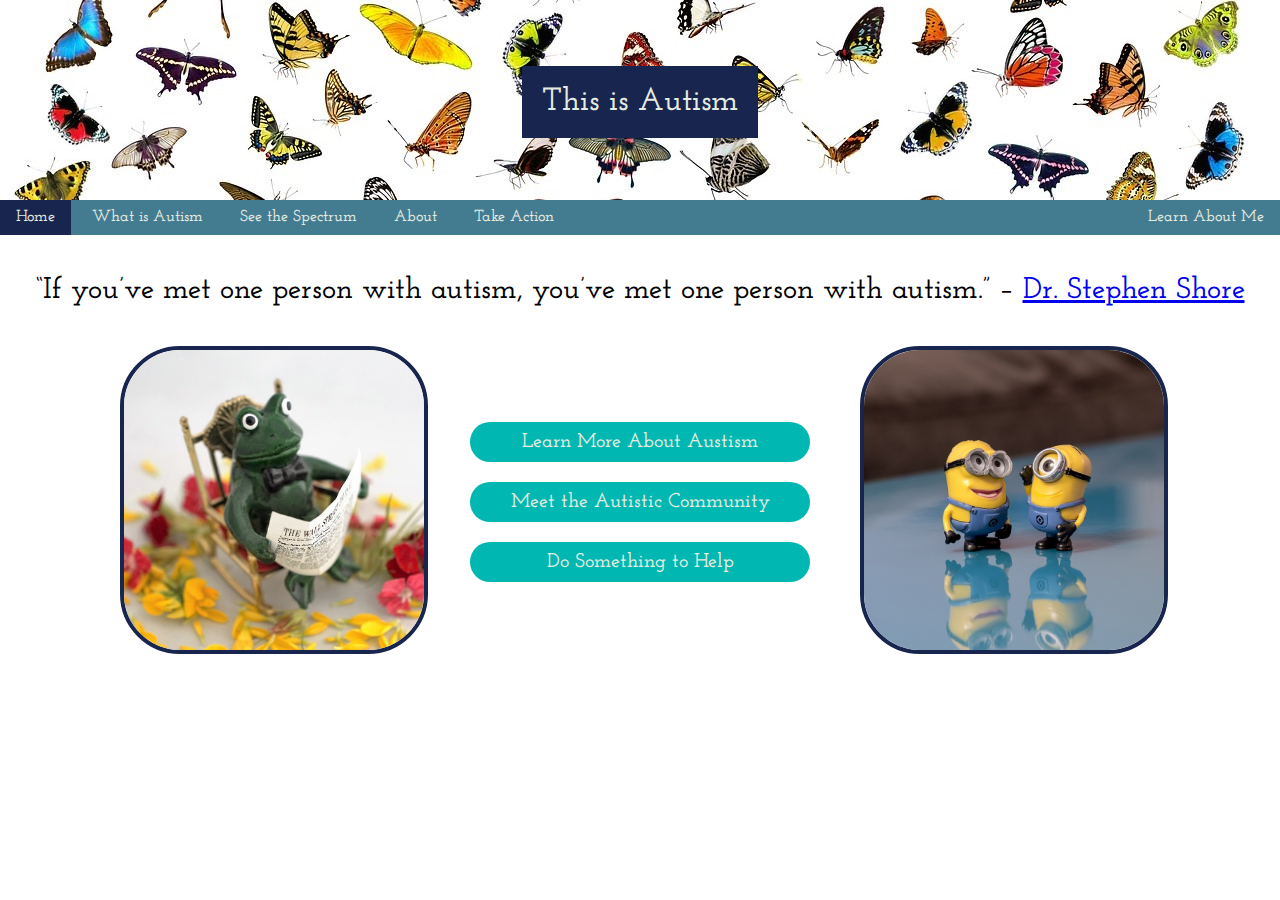
<file: index.html>
<!DOCTYPE html>
<html>
  <head>
    <meta charset="utf-8">
    <meta name="viewport" content="width=device-width">
    <title>This is Autism</title>
    <link href="index.css" rel="stylesheet" type="text/css" />
    <link href="style.css" rel="stylesheet" type="text/css" />
    <script src="script.js"></script>
    <!--adding fonts-->
    <link rel="preconnect" href="https://fonts.googleapis.com">
    <link rel="preconnect" href="https://fonts.gstatic.com" crossorigin>
    <link href="https://fonts.googleapis.com/css2?family=Josefin+Slab&display=swap" rel="stylesheet">
  </head>
  <body>
    <header>
      <div>
        <div class="container">
          <div>
            <img class="header-img" src="assets/butterfly2.jpg" alt="this a image of many diffrent types of multi-colored butterflies on a white background. On top of the image the words 'this is autism' are printed">
          </div>
          <h1 class="centered header-text">This is Autism</h1>
        </div>
        <div class="nav">
          <ul>
            <li><a class="active" href="index.html">Home</a></li>
            <li><a href="what.html">What is Autism</a></li>
            <li><a href="spectrum.html">See the Spectrum</a></li>
            <li><a href="about.html">About</a></li>
            <li><a href="takeAction.html">Take Action</a></li>
            <li><a class="blogbtn" href="blog.html">Learn About Me</a></li>
          </ul>
        </div>
      </div>
      </header>
      <main>
        <div class="flex-box-home">
          <div>
            <p id="home-text">“If you’ve met one person with autism, you’ve met one person with autism.” – <a href="https://drstephenshore.com/about-stephen">Dr. Stephen Shore</a></p>
          </div>
          <div class="flex-home-row">
            <div class="overlay-container-three">
              <!-- Image by photosforyou from Pixabay  -->
              <img class="img-size-home" src="assets/rockingchair2.jpg" alt="This is an image of a dark-green frog figurine sitting in an ornate golden rocking-chair. He is wearing a black bow-tie and holding a miniature copy of the wall street journal. There are red and yellow flowers scattered around his feet and he is staring off to the right side.">
              <div class="overlay-three">Why do autistic people sometimes rock back and forth? This falls under the category of stimming, which is repetative self-stimulating behavior. Everyone does this a little bit, but members of the autistic community may do it more often and have a harder time stopping. It can help them focus or stay calm in a stressful situation.</div>
            </div>
            <div class="flex-box-home">
              <div>
                <a class="button-home" href="what.html">Learn More About Austism</a>
              </div>
              <div>
                <a class="button-home" href="spectrum.html">Meet the Autistic Community</a>
              </div>
              <div>
                <a class="button-home" href="takeAction.html">Do Something to Help</a>
              </div>
            </div>
            <div class="overlay-container-four">
              <!-- Image by Leonardo Valente from Pixabay -->
              <img class="img-size-home" src="assets/minions2.jpg" alt="This is an image of two yellow minion figurines standing on a reflective blue coffee table. They are each wearing blue overalls, black boots, black gloves, and silver googles. They are facing one another. The minion on the left has two eyes and has his mouth slightly open. The minion on the right has one eye and has one arm raised in salute.">
              <div class="overlay-four">Those with autism sometimes struggle to engage in social interactions. This isn't because they don't want to talk to you. Rather, this is due to communication difficulties. Many autistic people take things very literally and might not understand you if you are being ambiguous, making an analogy, or using sarcasm. They may also have trouble successfully communicating what they are trying to say.</div>
            </div>
          </div>
        </div>
      </div>
    </main>
  </body>
</html>
</file>
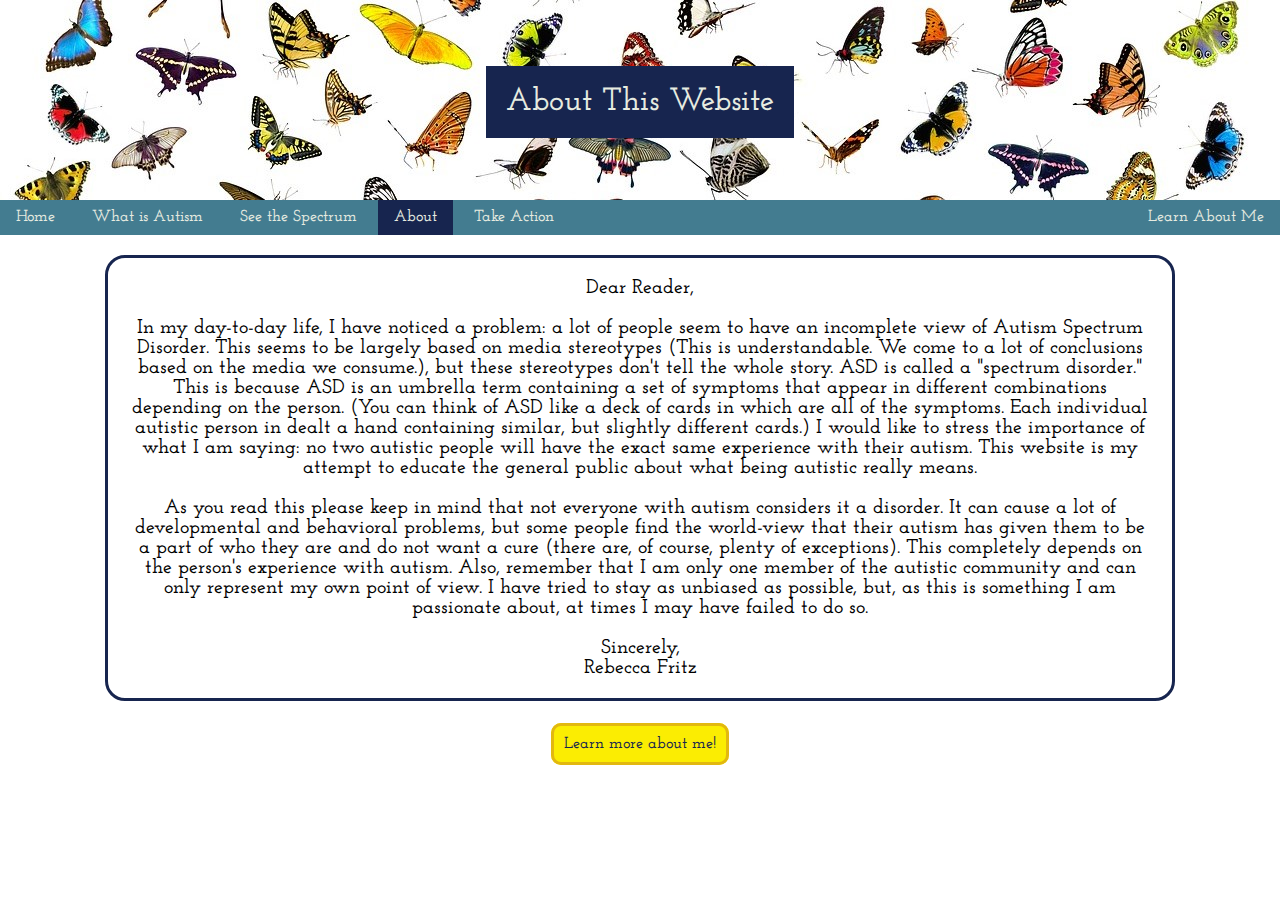
<file: about.html>
<!DOCTYPE html>
<html>
  <head>
    <meta charset="utf-8">
    <meta name="viewport" content="width=device-width">
    <title>About this Website</title>
    <link href="about.css" rel="stylesheet" type="text/css" />
    <link href="style.css" rel="stylesheet" type="text/css" />
    <script src="script.js"></script>
    <!--adding fonts-->
    <link rel="preconnect" href="https://fonts.googleapis.com">
    <link rel="preconnect" href="https://fonts.gstatic.com" crossorigin>
    <link href="https://fonts.googleapis.com/css2?family=Josefin+Slab&display=swap" rel="stylesheet">
  </head>
  <body>
    <header>
      <div>
        <div class="container">
          <div>
            <img class="header-img" src="assets/butterfly2.jpg" alt="this a image of many diffrent types of multi-colored butterflies on a white background. On top of the image the words 'this is autism' are printed">
          </div>
          <h1 class="centered header-text">About This Website</h1>
        </div>
        <div class="nav">
          <ul>
            <li><a href="index.html">Home</a></li>
            <li><a href="what.html">What is Autism</a></li>
            <li><a href="spectrum.html">See the Spectrum</a></li>
            <li><a class="active" href="about.html">About</a></li>
            <li><a href="takeAction.html">Take Action</a></li>
            <li><a class="blogbtn" href="blog.html">Learn About Me</a></li>
          </ul>
        </div>
      </div>
    </header>
    <main>
      <div class="flex-box-about">
        <p class="text-about-one">Dear Reader,<br><br>In my day-to-day life, I have noticed a problem: a lot of people seem to have an incomplete view of Autism Spectrum Disorder. This seems to be largely based on media stereotypes (This is understandable. We come to a lot of conclusions based on the media we consume.), but these stereotypes don't tell the whole story. ASD is called a "spectrum disorder." This is because ASD is an umbrella term containing a set of symptoms that appear in different combinations depending on the person. (You can think of ASD like a deck of cards in which are all of the symptoms. Each individual autistic person in dealt a hand containing similar, but slightly different cards.) I would like to stress the importance of what I am saying: no two autistic people will have the exact same experience with their autism. This website is my attempt to educate the general public about what being autistic really means.<br><br>As you read this please keep in mind that not everyone with autism considers it a disorder. It can cause a lot of developmental and behavioral problems, but some people find the world-view that their autism has given them to be a part of who they are and do not want a cure (there are, of course, plenty of exceptions). This completely depends on the person's experience with autism. Also, remember that I am only one member of the autistic community and can only represent my own point of view. I have tried to stay as unbiased as possible, but, as this is something I am passionate about, at times I may have failed to do so.<br><br>Sincerely,<br>Rebecca Fritz</p>

        <div>
          <a id="buttonabout" href="blog.html">Learn more about me!</a>
        </div>
        <br><br>
      </div>
    </main>
  </body>
</html>
</file>
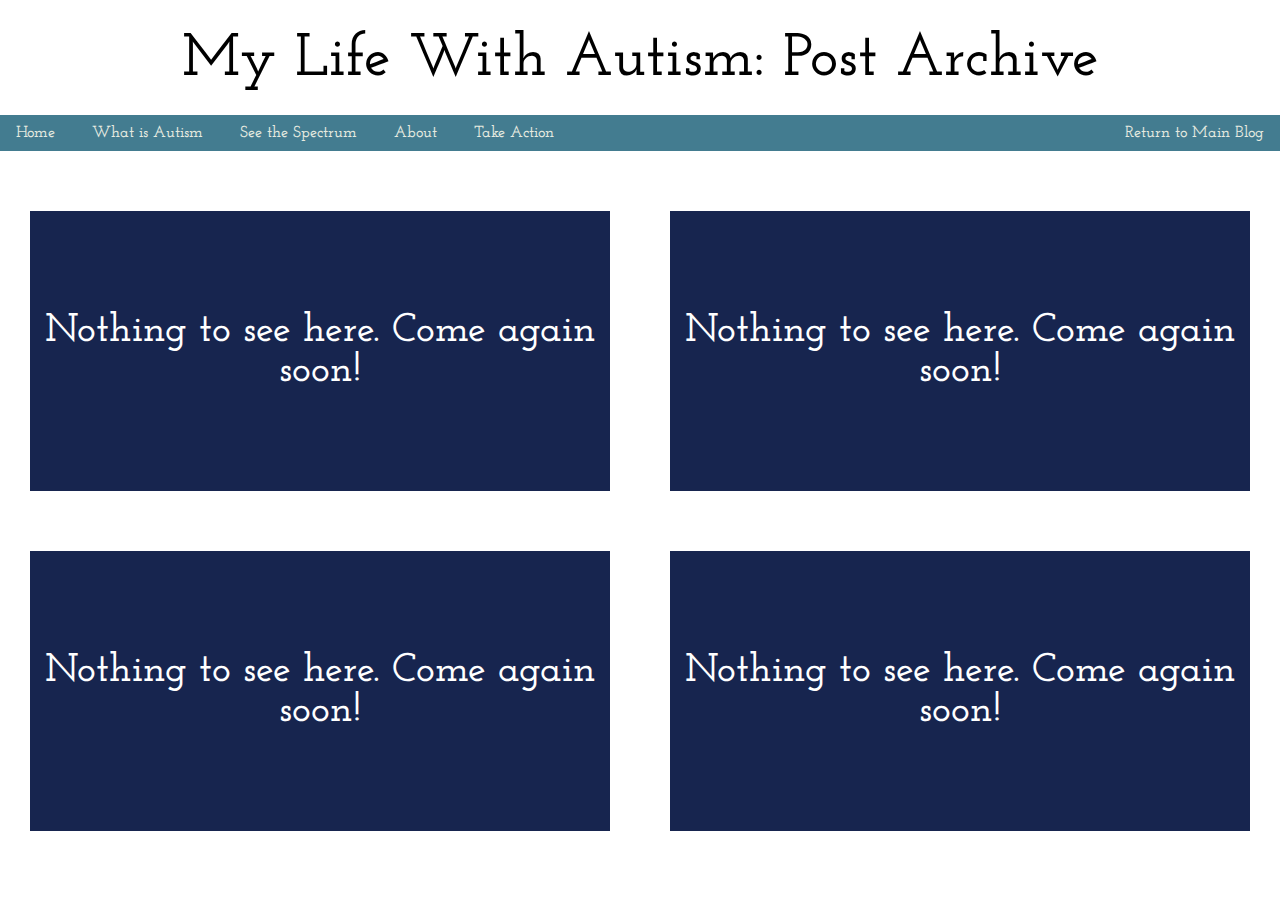
<file: archive.html>
<!DOCTYPE html>
<html>
  <head>
    <meta charset="utf-8">
    <meta name="viewport" content="width=device-width">
    <title>My Life With Autism</title>
    <link href="archive.css" rel="stylesheet" type="text/css" />
    <link href="style.css" rel="stylesheet" type="text/css" />
    <script src="script.js"></script>
    <!--adding fonts-->
    <link rel="preconnect" href="https://fonts.googleapis.com">
    <link rel="preconnect" href="https://fonts.gstatic.com" crossorigin>
    <link href="https://fonts.googleapis.com/css2?family=Josefin+Slab&display=swap" rel="stylesheet">
  </head>
  <body>
    <header>
      <h2>My Life With Autism: Post Archive</h2>
    </header>
    <div class="nav">
      <ul>
        <li><a href="index.html">Home</a></li>
        <li><a href="what.html">What is Autism</a></li>
        <li><a href="spectrum.html">See the Spectrum</a></li>
        <li><a href="about.html">About</a></li>
        <li><a href="takeAction.html">Take Action</a></li>
        <li><a class="blogbtn" href="blog.html">Return to Main Blog</a></li>
      </ul>
    </div>
    <main>
      <div class="row1">
        <div class="box1">Nothing to see here. Come again soon!</div>
        <div class="box1">Nothing to see here. Come again soon!</div>
      </div>
      <div class="row2">
        <div class="box1">Nothing to see here. Come again soon!</div>
        <div class="box1">Nothing to see here. Come again soon!</div>
      </div>
    </main>
  </body>
</html>
</file>
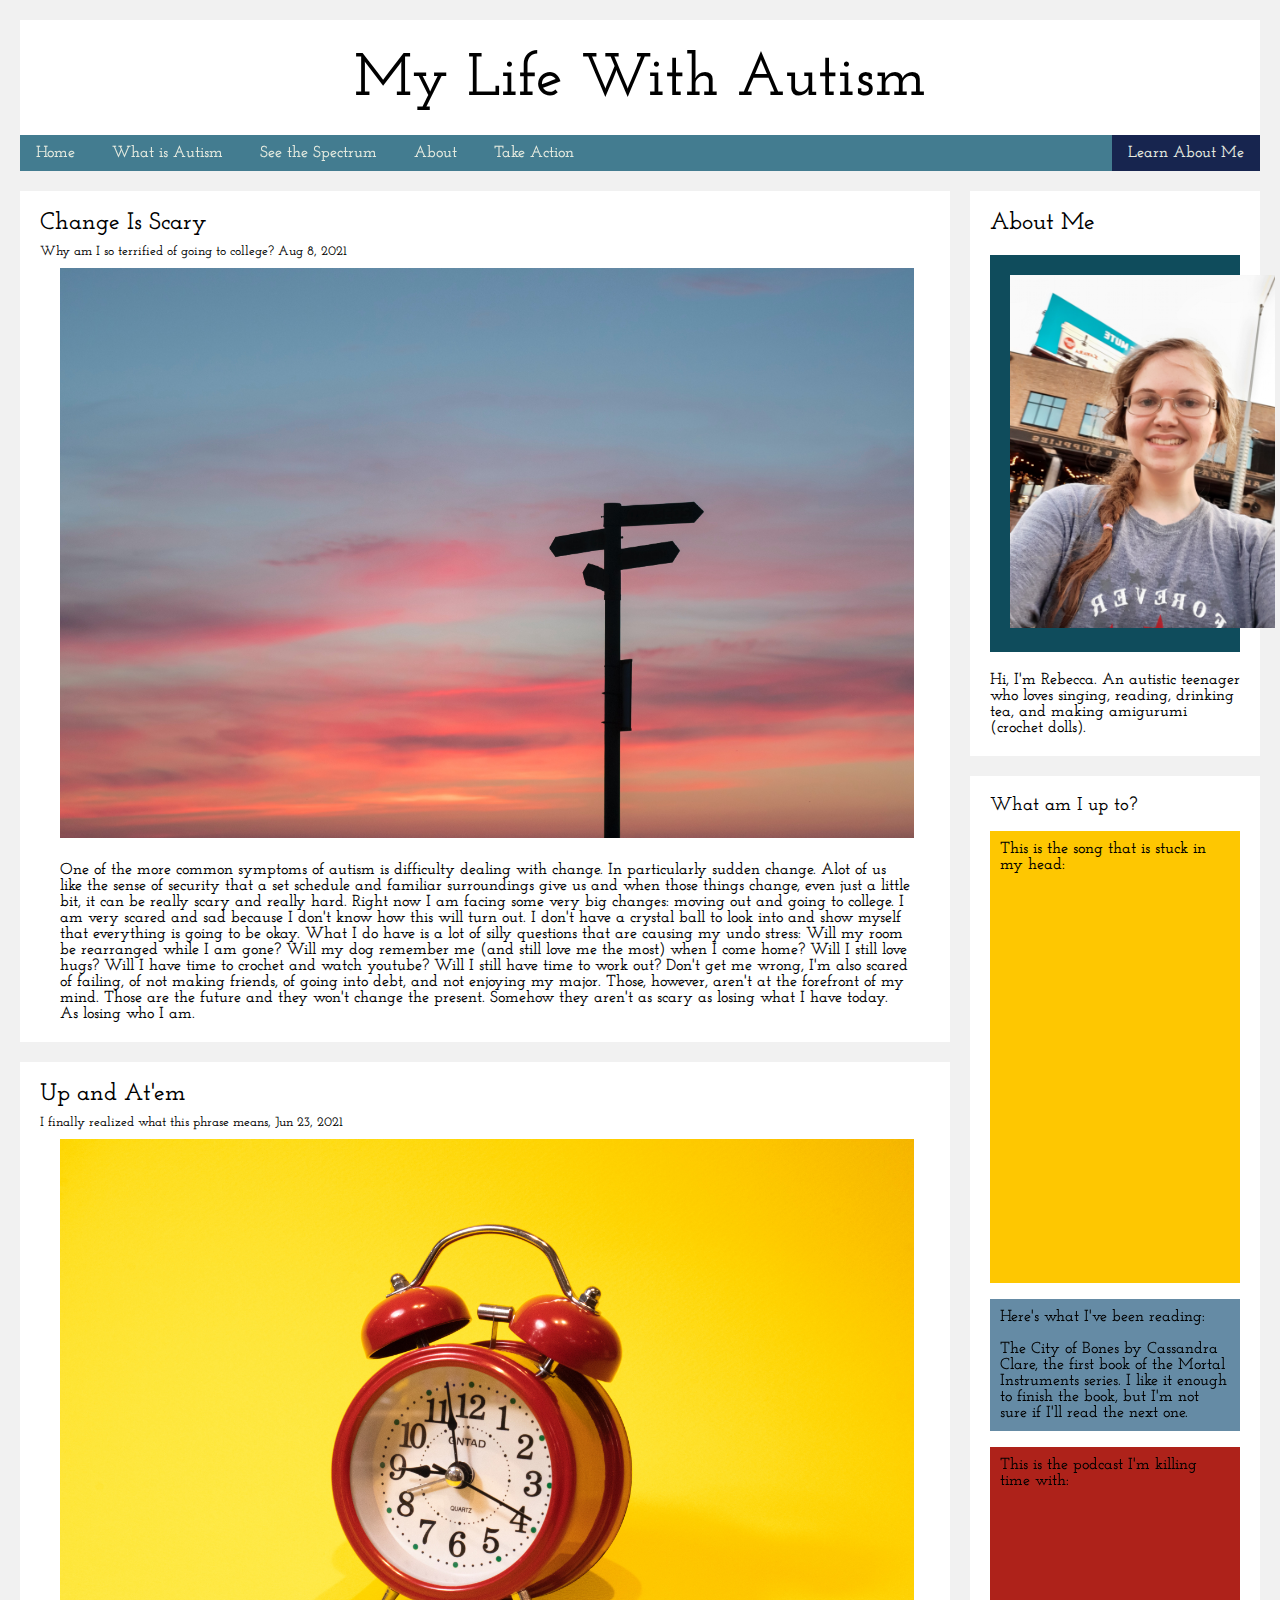
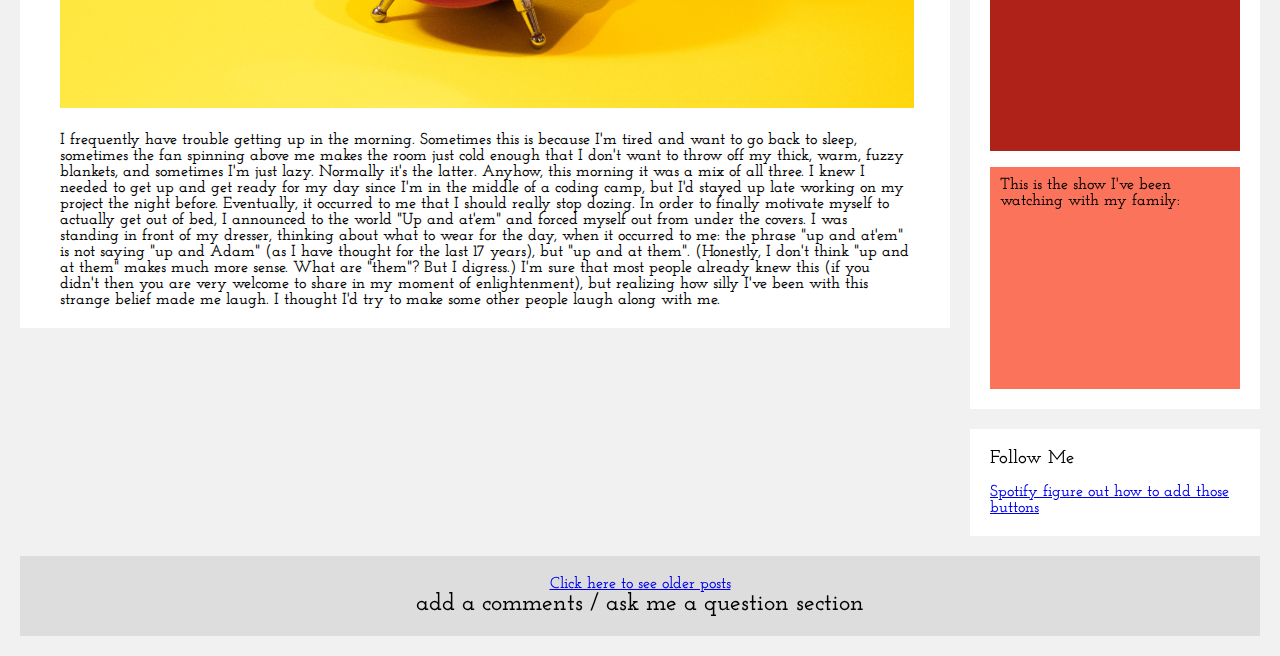
<file: blog.html>
<!DOCTYPE html>
<html>
<!-- I need to add a nav bar but I want there to be a drop down element with all of the main pages -->
  <head>
    <meta charset="utf-8">
    <meta name="viewport" content="width=device-width">
    <title>My Life With Autism</title>
    <link href="blog.css" rel="stylesheet" type="text/css" />
    <link href="style.css" rel="stylesheet" type="text/css" />
    <script src="script.js"></script>
    <!--adding fonts-->
    <link rel="preconnect" href="https://fonts.googleapis.com">
    <link rel="preconnect" href="https://fonts.gstatic.com" crossorigin>
    <link href="https://fonts.googleapis.com/css2?family=Josefin+Slab&display=swap" rel="stylesheet">
  </head>
  <body>
    <header>
      <h2>My Life With Autism</h2>
    </header>
    <div class="nav">
      <ul>
        <li><a href="index.html">Home</a></li>
        <li><a href="what.html">What is Autism</a></li>
        <li><a href="spectrum.html">See the Spectrum</a></li>
        <li><a href="about.html">About</a></li>
        <li><a href="takeAction.html">Take Action</a></li>
        <li><a class="blogbtn active" href="blog.html">Learn About Me</a></li>
      </ul>
    </div>
    <main>
      <div class="row">
        <div class="leftcolumn">
          <div class="card">
            <h2>Change Is Scary</h2>
            <h5 class="datetxt">Why am I so terrified of going to college? Aug 8, 2021</h5>
            <div><img class="chgimg" src="assets/sign.jpg" alt="this is an image of an old fashion road sign against a sunset"></div>
            <p class="cardtxt">One of the more common symptoms of autism is difficulty dealing with change. In particularly sudden change. Alot of us like the sense of security that a set schedule and familiar surroundings give us and when those things change, even just a little bit, it can be really scary and really hard. Right now I am facing some very big changes: moving out and going to college. I am very scared and sad because I don't know how this will turn out. I don't have a crystal ball to look into and show myself that everything is going to be okay. What I do have is a lot of silly questions that are causing my undo stress: Will my room be rearranged while I am gone? Will my dog remember me (and still love me the most) when I come home? Will I still love hugs? Will I have time to crochet and watch youtube? Will I still have time to work out? Don't get me wrong, I'm also scared of failing, of not making friends, of going into debt, and not enjoying my major. Those, however, aren't at the forefront of my mind. Those are the future and they won't change the present. Somehow they aren't as scary as losing what I have today. As losing who I am.</p>
          </div>

          <div class="card">
            <h2>Up and At'em</h2>
            <h5 class="datetxt">I finally realized what this phrase means, Jun 23, 2021</h5>
            <!-- Photo by mostafa mahmoudi on Unsplash -->
            <div><img class="atemimg" src="assets/alarmclock.jpg" alt="This is an image of a red and white retro alarm clock against a yellow background"></div>
            <p class="cardtxt">I frequently have trouble getting up in the morning. Sometimes this is because I'm tired and want to go back to sleep, sometimes the fan spinning above me makes the room just cold enough that I don't want to throw off my thick, warm, fuzzy blankets, and sometimes I'm just lazy. Normally it's the latter. Anyhow, this morning it was a mix of all three. I knew I needed to get up and get ready for my day since I'm in the middle of a coding camp, but I'd stayed up late working on my project the night before. Eventually, it occurred to me that I should really stop dozing. In order to finally motivate myself to actually get out of bed, I announced to the world "Up and at'em" and forced myself out from under the covers. I was standing in front of my dresser, thinking about what to wear for the day, when it occurred to me: the phrase "up and at'em" is not saying "up and Adam" (as I have thought for the last 17 years), but "up and at them". (Honestly, I don't think "up and at them" makes much more sense. What are "them"? But I digress.) I'm sure that most people already knew this (if you didn't then you are very welcome to share in my moment of enlightenment), but realizing how silly I've been with this strange belief made me laugh. I thought I'd try to make some other people laugh along with me.</p>
          </div>

          <!-- entry code -->
          <!-- <div class="card">
            <h2>TITLE HEADING</h2>
            <h5 class="datetxt">Title description, Sep 2, 2017</h5>
            <div class="fakeimg" style="height:200px;">Image</div>
            <p class="cardtxt">Some text..</p>
          </div> -->

        </div>
        <div class="rightcolumn">
          <div class="aboutcard">
            <h2 class="abthead">About Me</h2>
            <div class="aboutimg"><img class="meaboutimg" src="assets/mepaddleboarding.jpg" alt="This is an image of Rebecca smiling into the camera. Her hair is in a matted braid. She is wearing copper glasses and a grey forever America shirt with stars and white lettering. She is also soaking wet."></div>
            <p class="abttxt">Hi, I'm Rebecca. An autistic teenager who loves singing, reading, drinking tea, and making amigurumi (crochet dolls).</p>
          </div>
          <div class="card">
            <h3>What am I up to?</h3>
            <br>
            <div class="up1">
              <h4>This is the song that is stuck in my head:</h4>
              <br>
              <iframe src="https://open.spotify.com/embed/track/1mvfvDZOybiEgS1ecJxt9W" width="100%" height="380" frameBorder="0" allowtransparency="true" allow="encrypted-media"></iframe>
            </div>
            <br>
            <div class="up2">
              <h4>Here's what I've been reading:</h4><br>
              <h4>The City of Bones by Cassandra Clare, the first book of the Mortal Instruments series. I like it enough to finish the book, but I'm not sure if I'll read the next one.</h4>
            </div>
            <br>
            <div class="up3">
              <h4>This is the podcast I'm killing time with:</h4>
              <br>
              <iframe src="https://open.spotify.com/embed/episode/4giOjFiibMkzGX7Owwr6MW" width="100%" height="232" frameBorder="0" allowtransparency="true" allow="encrypted-media"></iframe>
            </div>
            <br>
            <div class="up4">
              <h4>This is the show I've been watching with my family:</h4>
              <br>
              <div class="vid">
                <iframe width="290px" height="auto" src="https://www.youtube.com/embed/8X5gXIQmY-E" title="YouTube video player" frameborder="0" allow="accelerometer; autoplay; clipboard-write; encrypted-media; gyroscope; picture-in-picture" allowfullscreen></iframe>
              </div>
            </div>
          </div>
          <div class="card">
            <h3>Follow Me</h3><br>
            <a href="https://open.spotify.com/user/igeegpnjr1rutsbstv8wlv09n?si=fafaf0e8aacd4231">Spotify figure out how to add those buttons</a>
          </div>
        </div>
      </div>

      <div class="footer">
        <!-- need to format this -->
        <a href="archive.html">Click here to see older posts</a>
        <h2>add a comments / ask me a question section</h2>
      </div>
    </main>
  </body>
</html>
</file>
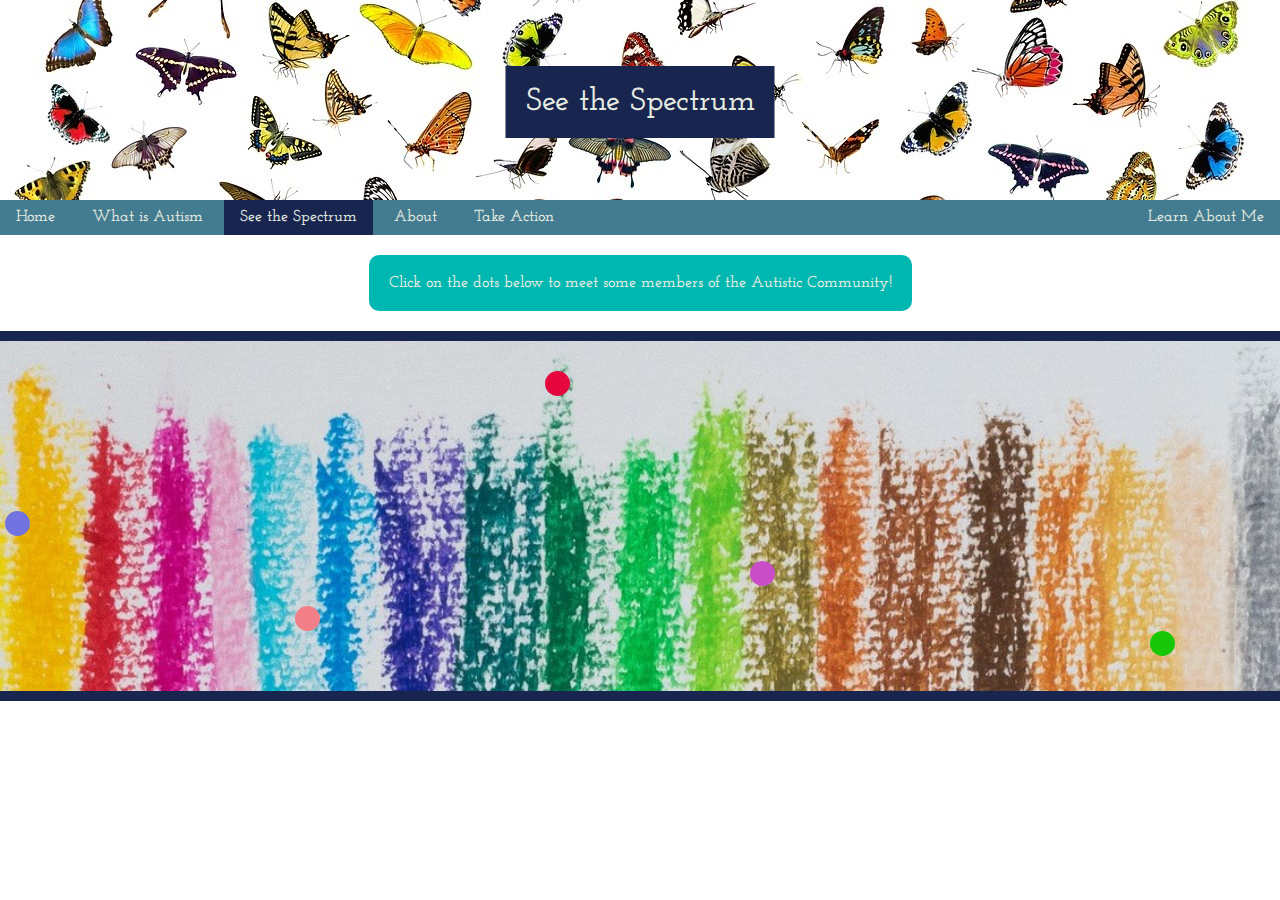
<file: spectrum.html>
<!DOCTYPE html>
<html>
  <head>
    <meta charset="utf-8">
    <meta name="viewport" content="width=device-width">
    <title>See the Spectrum</title>
    <link href="spectrum.css" rel="stylesheet" type="text/css" />
    <link href="style.css" rel="stylesheet" type="text/css" />
    <script src="script.js"></script>
    <!--adding fonts-->
    <link rel="preconnect" href="https://fonts.googleapis.com">
    <link rel="preconnect" href="https://fonts.gstatic.com" crossorigin>
    <link href="https://fonts.googleapis.com/css2?family=Josefin+Slab&display=swap" rel="stylesheet">
  </head>
  <body>
    <header>
      <div>
        <div class="container">
          <div>
            <img class="header-img" src="assets/butterfly2.jpg" alt="this a image of many diffrent types of multi-colored butterflies on a white background. On top of the image the words 'this is autism' are printed">
          </div>
          <h1 class="centered header-text">See the Spectrum</h1>
        </div>
        <div class="nav">
          <ul>
            <li><a href="index.html">Home</a></li>
            <li><a href="what.html">What is Autism</a></li>
            <li><a class="active" href="spectrum.html">See the Spectrum</a></li>
            <li><a href="about.html">About</a></li>
            <li><a href="takeAction.html">Take Action</a></li>
            <li><a class="blogbtn" href="blog.html">Learn About Me</a></li>
          </ul>
        </div>
      </div>
    </header>
    <main>
      <div class="flex-box-spectrum">
        <div>
          <p class="main-text-spectrum">Click on the dots below to meet some members of the Autistic Community!</p>
        </div>
        <div class="container-spectrum">
          <div>
            <img class="img-size-spectrum" src="assets/spectrum2.jpg" alt="This is a horizontal rainbow of oil pastel swatches. The colors move from left to right going yellows, reds, pinks, blues, greens, browns, grey, and black.">
          </div>
          <!-- Making Popups -->
          <div id="dot1" class="popup1" onclick="popUpFunction1()">
            <span class="popuptext1 popupflex1" id="myPopup1">
              <div>
                <a class="popuplink" href="https://www.biography.com/activist/temple-grandin">Mary Temple Grandin</a> is an animal behavior scientist who has worked to make the cattle-industry more humane. She is the recipient of several awards for her work in this area and for her work as an autism rights advocate.
              </div>
              <!-- "Temple Grandin, Auditorium Speaker" by ALA - The American Library Association is licensed with CC BY-NC-SA 2.0. To view a copy of this license, visit https://creativecommons.org/licenses/by-nc-sa/2.0/ -->
              <img class="popupimg1" src="assets/Temple Grandin.jpg" alt="This is a professionally done image of Temple Grandin. She is an older woman with chin length brown hair. She is wearing a white button up with ornate brown embroidery across the top. She has a black neckerchief and is wearing black slacks. She is kneeling beside three golden retrievers in front of a gray backdrop.">
              </span>
          </div>

          <div id="dot2" class="popup2" onclick="popUpFunction2()">
            <span class="popuptext2" id="myPopup2"><a class="popuplink" href="https://www.alonzoclemons.com/about">Alonzo Clemons</a> uses wax and clay to sculpt outstanding animal sculptures. He demonstrates his skill at schools in his area and his work has been featured in various television programs. He also competed in the Special Olympics as a powerlifter! He has a condition called <a class="popuplink" href="https://www.alonzoclemons.com/savant-syndrome">Savant Syndrome</a>, which, in this case, means that he has both autism and a genius-level skill in sculpting.</span>
          </div>

          <div id="dot3" class="popup3" onclick="popUpFunction3()">
            <span class="popuptext3 popupflex3" id="myPopup3">
              <div>
                <a class="popuplink" href="https://www.susanboylemusic.com/about/">Susan Boyle</a> is a singer from Glasglow who was featured singing a rendition of I Dreamed a Dream from Les Misérables on Britain's Got Talent in 2009. After winning second place on the show she went on to become a bestselling artist both in the US and the UK.<br><br>See what she has to say about being autistic <a class="popuplink" href="https://www.theguardian.com/music/2013/dec/08/susan-boyle-autism">here</a>.
              </div>
                <iframe id="susanboylevid" width="auto" height="167px" src="https://www.youtube.com/embed/TL0dfzK3Aqs" title="YouTube video player" frameborder="0" allow="accelerometer; autoplay; clipboard-write; encrypted-media; gyroscope; picture-in-picture" allowfullscreen></iframe>
              </span>
          </div>

          <div id="dot4" class="popup4" onclick="popUpFunction4()">
            <span class="popuptext4 popupflex4" id="myPopup4">
              <div>
                <a class="popuplink" href="https://www.stephenwiltshire.co.uk/biography">Stephen Wiltshire</a> specializes in drawing detailed reproductions of cityscapes and classic American cars. He also draws portraits and "snapshots" capturing interesting aspects of his life. He has traveled around the world documenting what he sees via his art and was eventually named a Member of the Order of the British Empire by Queen Elizabeth II for his contributions to the world of art.
              </div>
              
              <!-- "#cdmx #cdmxdememoria el artista Stephen Wiltshire casi terminando el dibujo de la ciudad" by Yolanda Arango is licensed with CC BY-SA 2.0. To view a copy of this license, visit https://creativecommons.org/licenses/by-sa/2.0/ -->
              <img class="popupimg4" src="assets/stephenWiltshire.jpg" alt="This is an image of Stephen Wiltshire sitting in front of a giant piece of paper spread across the wall. On it he is drawing a massive cityscape complete with skyscrapers, cars, and forests. He is wearing a blue baseball cap, black headphones, and a black suit jacket with grey patches on the elbows.">
            </span>
          </div>

          <div id="dot5" class="popup5" onclick="popUpFunction5()">
            <span class="popuptext5 popupflex5" id="myPopup5">
              <div>
                Dan Aykroyd has autism and Tourette syndrome. He is a comedian, actor, singer, and (we can't forget) the writer of <a class="popuplink" href="https://childmind.org/blog/dan-aykroyd-says-being-on-the-spectrum-helped-him-make-ghostbusters/">Ghostbusters</a>. He says that his autism caused an obsession with ghosts and law enforcement, which lead to the idea for his movie.<br><br>(From left to right this photo features Bill Murray, Dan Aykroyd, and Harold Ramis)
              </div>

              <!-- "Bill Murray, Dan Aykroyd and Harold Ramis filming Ghostbusters (1984)" by gameraboy is licensed with CC BY-NC 2.0. To view a copy of this license, visit https://creativecommons.org/licenses/by-nc/2.0/ -->
              <img class="popupimg5" src="assets/danAykroyd.jpg" alt="This is a picture of Bill Murray, Dan Aykroyd, and Harold Ramis leaning against the car from the movie. They are all in their Ghostbusters uniforms">
            </span>
          </div>

        </div>
      </div>
    </main>
  </body>
</html>
</file>
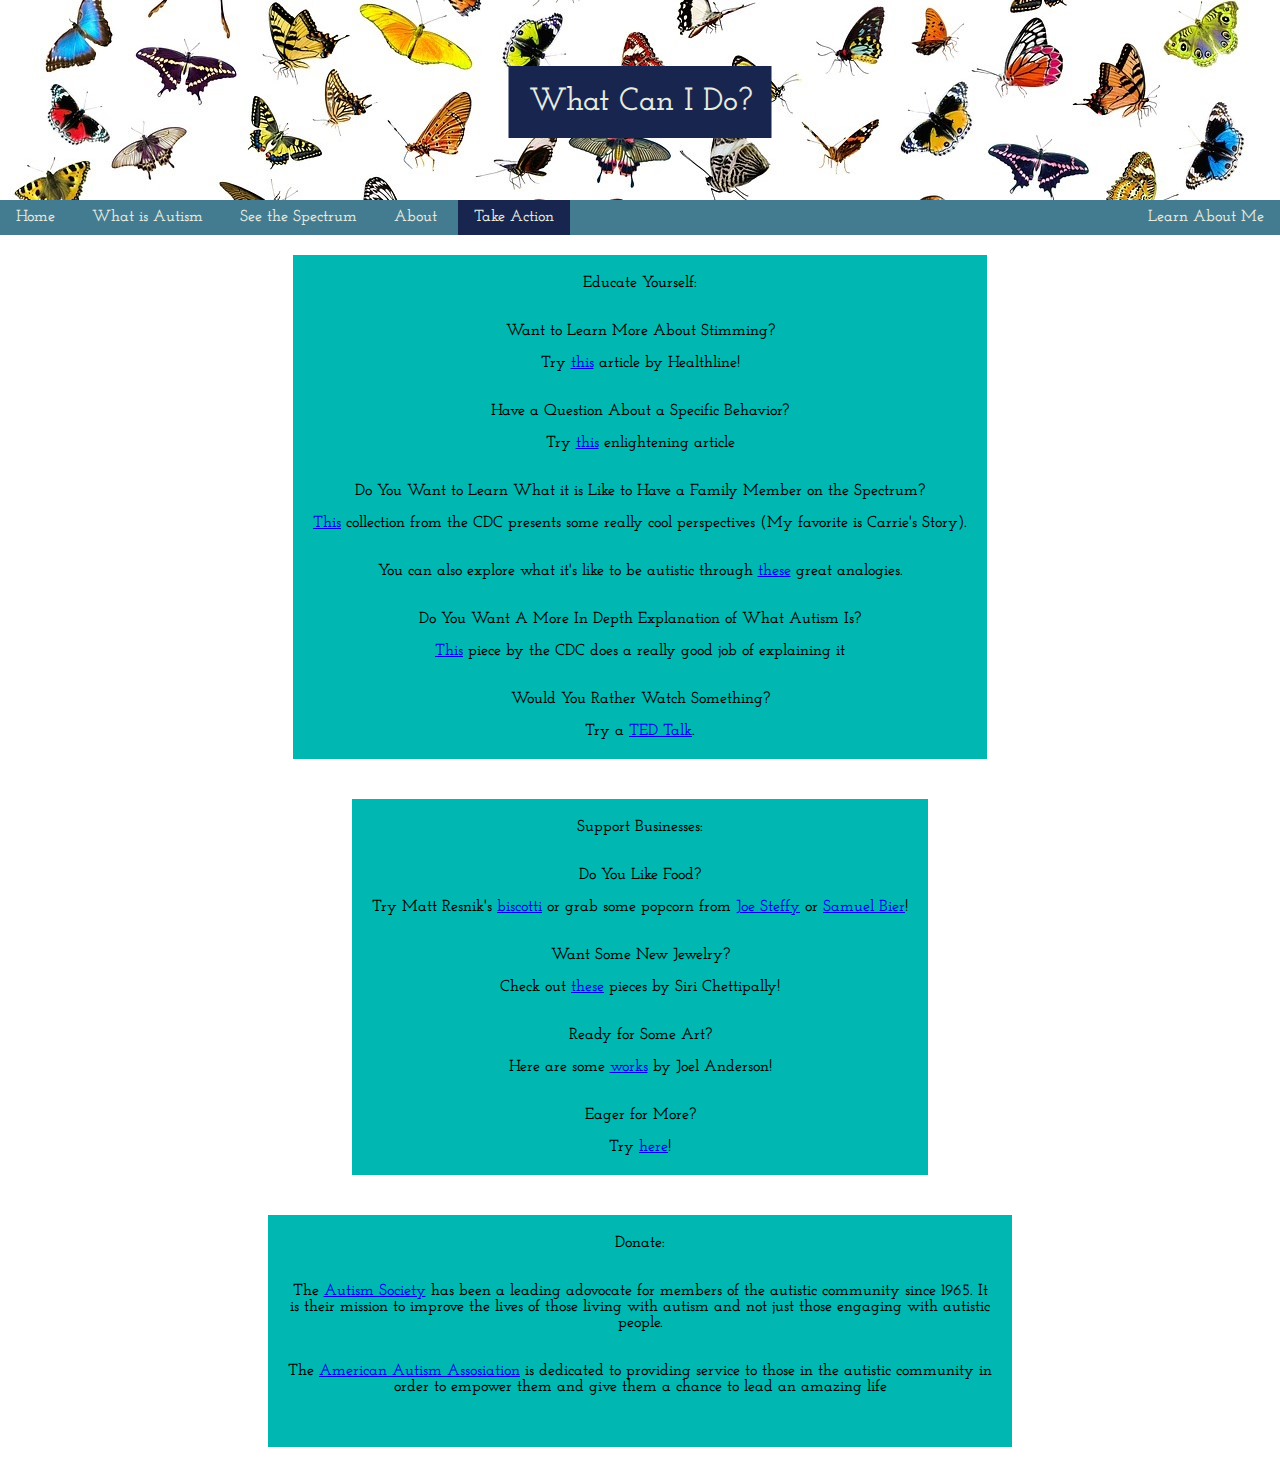
<file: takeAction.html>
<!DOCTYPE html>
<html>
  <head>
    <meta charset="utf-8">
    <meta name="viewport" content="width=device-width">
    <title>Do Something</title>
    <link href="takeAction.css" rel="stylesheet" type="text/css" />
    <link href="style.css" rel="stylesheet" type="text/css" />
    <script src="script.js"></script>
    <!--adding fonts-->
    <link rel="preconnect" href="https://fonts.googleapis.com">
    <link rel="preconnect" href="https://fonts.gstatic.com" crossorigin>
    <link href="https://fonts.googleapis.com/css2?family=Josefin+Slab&display=swap" rel="stylesheet">
  </head>
  <body>
    <header>
      <div>
        <div class="container">
          <div>
            <img class="header-img" src="assets/butterfly2.jpg" alt="this a image of many diffrent types of multi-colored butterflies on a white background. On top of the image the words 'this is autism' are printed">
          </div>
          <h1 class="centered header-text">What Can I Do?</h1>
        </div>
      <div class="nav">
        <ul>
          <li><a href="index.html">Home</a></li>
          <li><a href="what.html">What is Autism</a></li>
          <li><a href="spectrum.html">See the Spectrum</a></li>
          <li><a href="about.html">About</a></li>
          <li><a class="active" href="takeAction.html">Take Action</a></li>
          <li><a class="blogbtn" href="blog.html">Learn About Me</a></li>
        </ul>
      </div>
    </div>
    </header>
    <main>
      <div class="flex-box-action">
        <div> 
          <p class="action-text">Educate Yourself:<br><br><br>Want to Learn More About Stimming?<br><br>Try <a href="https://www.healthline.com/health/autism/stimming">this</a> article by Healthline!<br><br><br>Have a Question About a Specific Behavior?<br><br>Try <a href="https://www.rdiconnect.com/mysterious-things-people-with-autism-do-and-possible-reasons-why/">this</a> enlightening article<br><br><br>Do You Want to Learn What it is Like to Have a Family Member on the Spectrum?<br><br><a href="https://www.cdc.gov/ncbddd/autism/stories.html#Carrie">This</a> collection from the CDC presents some really cool perspectives (My favorite is Carrie's Story).<br><br><br>You can also explore what it's like to be autistic through <a class="remember" href="https://blog.theautismsite.greatergood.com/being-autistic/">these</a> great analogies.<br><br><br>Do You Want A More In Depth Explanation of What Autism Is?<br><br><a href="https://www.cdc.gov/ncbddd/autism/facts.html">This</a> piece by the CDC does a really good job of explaining it<br><br><br>Would You Rather Watch Something?<br><br>Try a <a href="https://www.ted.com/playlists/153/the_autism_spectrum">TED Talk</a>.</p>
          <!-- <div class="remember-me">Don't forget that every member of the autistic community experiences the world differently :-)</div> -->
        </div>
        <div> 
          <p class="action-text">Support Businesses:<br><br><br>Do You Like Food?<br><br>Try Matt Resnik's <a href="https://www.smilebiscotti.com/about-smile">biscotti</a> or grab some popcorn from <a href="https://www.poppinjoes.org/joes-story">Joe Steffy</a> or <a href="https://www.popcornforthepeople.com/pages/about">Samuel Bier</a>!<br><br><br>Want Some New Jewelry?<br><br>Check out <a href="https://www.designsbysiri.com/pages/about-us">these</a> pieces by Siri Chettipally!<br><br><br>Ready for Some Art?<br><br>Here are some <a href="https://www.joelsvisionarts.com/">works</a> by Joel Anderson!<br><br><br>Eager for More?<br><br>Try <a href="https://www.autismspeaks.org/shop-little-help-lot">here</a>!</p>
        </div>
        <div> 
          <p class="action-text">Donate:<br><br><br>The <a href="https://www.autism-society.org/about-the-autism-society/">Autism Society</a> has been a leading adovocate for members of the autistic community since 1965. It is their mission to improve the lives of those living with autism and not just those engaging with autistic people.<br><br><br>The <a href="https://www.myautism.org/about-us">American Autism Assosiation</a> is dedicated to providing service to those in the autistic community in order to empower them and give them a chance to lead an amazing life<br><br><br></p>
        </div>
      </div>
    </main>
  </body>
</html>
</file>
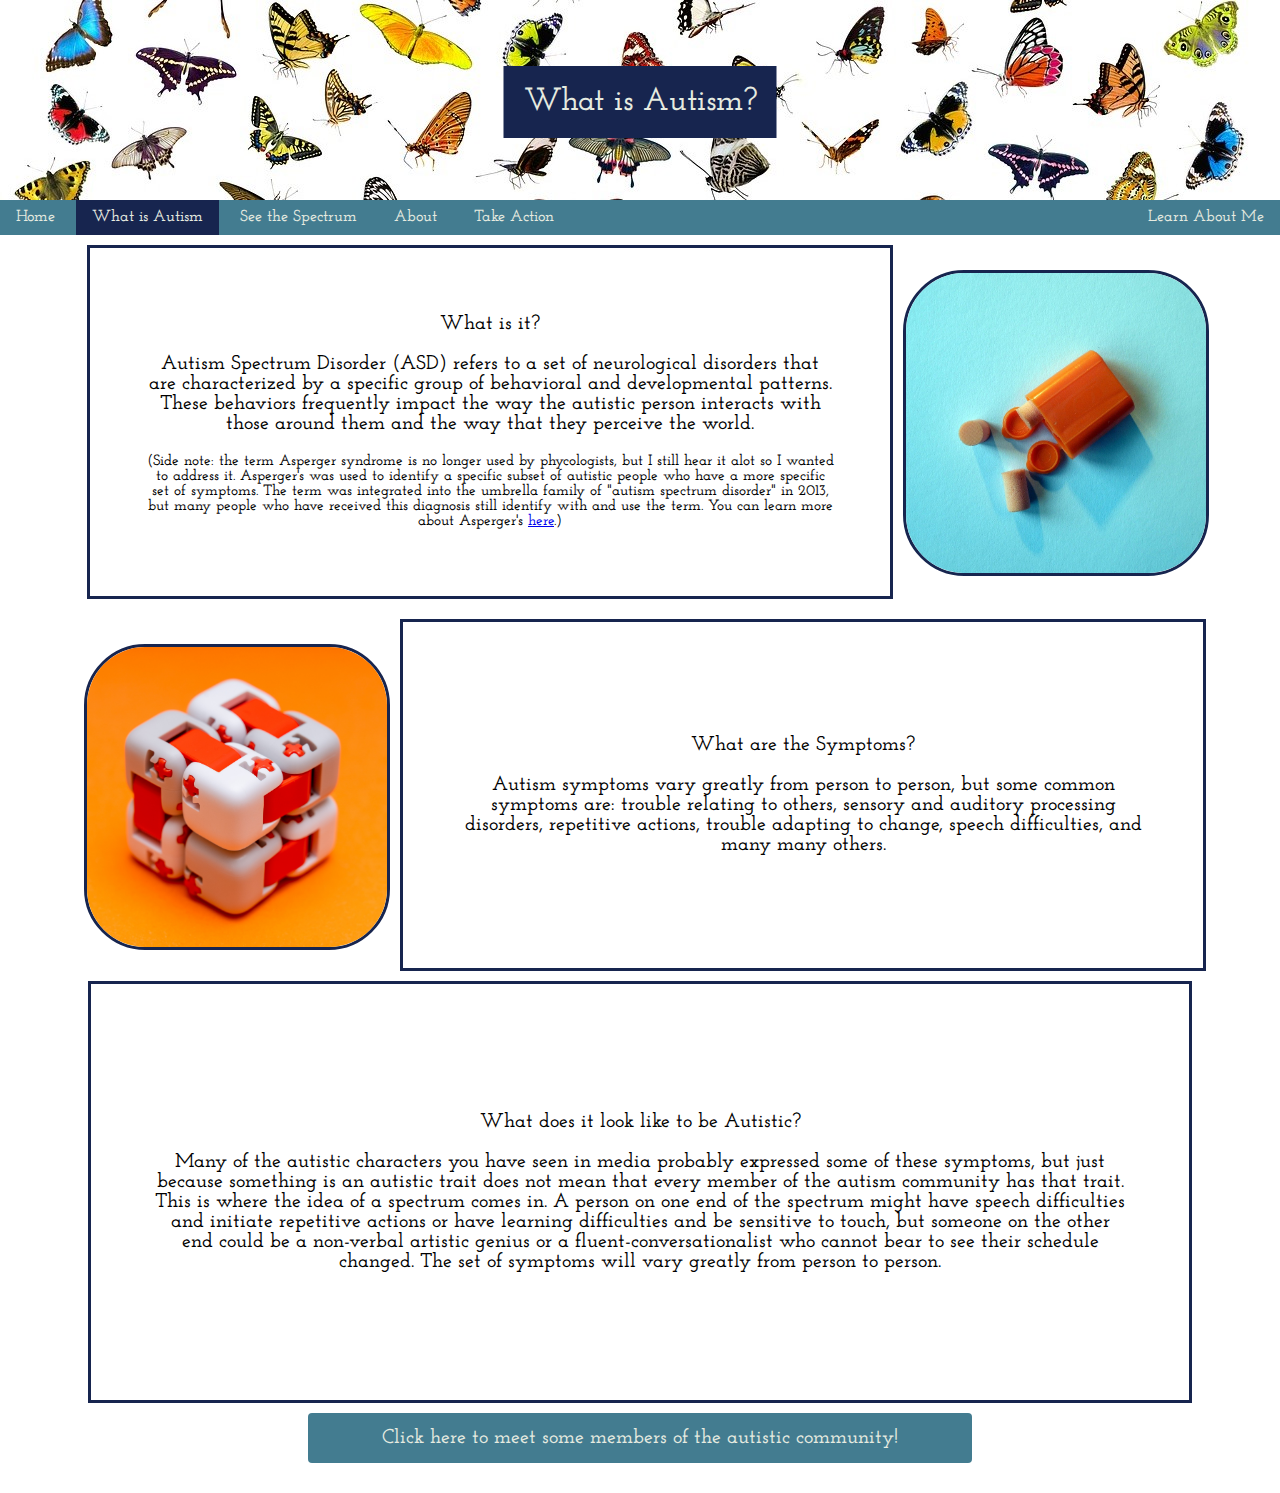
<file: what.html>
<!DOCTYPE html>
<html>
  <head>
    <meta charset="utf-8">
    <meta name="viewport" content="width=device-width">
    <title>What is Autism?</title>
    <link href="what.css" rel="stylesheet" type="text/css" />
    <link href="style.css" rel="stylesheet" type="text/css" />
    <script src="script.js"></script>
    <!--adding fonts-->
    <link rel="preconnect" href="https://fonts.googleapis.com">
    <link rel="preconnect" href="https://fonts.gstatic.com" crossorigin>
    <link href="https://fonts.googleapis.com/css2?family=Josefin+Slab&display=swap" rel="stylesheet">
  </head>
  <body>
    <header>
      <div>
        <div class="container">
          <div>
            <img class="header-img" src="assets/butterfly2.jpg" alt="this a image of many diffrent types of multi-colored butterflies on a white background. On top of the image the words 'What is Autism' are printed">
          </div>
          <h1 class="centered header-text">What is Autism?</h1>
        </div>
        <div class="nav">
          <ul>
            <li><a href="index.html">Home</a></li>
            <li><a class="active" href="what.html">What is Autism</a></li>
            <li><a href="spectrum.html">See the Spectrum</a></li>
            <li><a href="about.html">About</a></li>
            <li><a href="takeAction.html">Take Action</a></li>
            <li><a class="blogbtn" href="blog.html">Learn About Me</a></li>
          </ul>
        </div>
      </div>
    </header>
    <main>
      <div class="flex-box-what">
        <div class="flex-box-what-row">
          <div class="what-text-1" id="whatbig">
            <p>What is it?<br><br>Autism Spectrum Disorder (ASD) refers to a set of neurological disorders that are characterized by a specific group of behavioral and developmental patterns. These behaviors frequently impact the way the autistic person interacts with those around them and the way that they perceive the world.</p>
            <br>
            <p id="sidenote">(Side note: the term Asperger syndrome is no longer used by phycologists, but I still hear it alot so I wanted to address it. Asperger's was used to identify a specific subset of autistic people who have a more specific set of symptoms. The term was integrated into the umbrella family of "autism spectrum disorder" in 2013, but many people who have received this diagnosis still identify with and use the term. You can learn more about Asperger's <a href="https://www.autismspeaks.org/types-autism-what-asperger-syndrome">here</a>.)</p>
          </div>
          <div class="overlay-container-one">
            <!-- Image by succo from Pixabay -->
            <img class="img-size-what" src="assets/ear-plugs2.jpg" alt="This is an image of three orange ear-plugs and a cylindrical orange case on a light blue background">
            <div class="overlay-one">Sometimes members of the autistic community will wear ear-plugs or noise-cancelling headphones. This is because some of them have sound sensitivities that may keep them from concentrating or may overwhelm them if they have to keep listening to their surroundings.</div>
          </div>
        </div>

        <div class="flex-box-what-row">
          <div class="overlay-container-two">
            <!-- Photo by Kreeson Naraidoo on Unsplash -->
            <img class="img-size-what" src="assets/fidgetCube2.jpg" alt="This is an image of a white and orange fidget cube on a lighter-orange background">
            <div class="overlay-two">Those with autism can frequently be seen fiddling with things. This, like rocking, is an example of stimming. If you want to learn more about stimming you can check out <a href="https://www.healthline.com/health/autism/stimming">this</a> website.</div>
          </div>
          <div class="what-text-1">
            <p>What are the Symptoms?<br><br>Autism symptoms vary greatly from person to person, but some common symptoms are: trouble relating to others, sensory and auditory processing disorders,  repetitive actions, trouble adapting to change, speech difficulties, and many many others. 
            </p>
          </div>
        </div>

        <div class="what-text-2">
          <p>What does it look like to be Autistic? <br><br>Many of the autistic characters you have seen in media probably expressed some of these symptoms, but just because something is an autistic trait does not mean that every member of the autism community has that trait. This is where the idea of a spectrum comes in. A person on one end of the spectrum might have speech difficulties and initiate repetitive actions or have learning difficulties and be sensitive to touch, but someone on the other end could be a non-verbal artistic genius or a fluent-conversationalist who cannot bear to see their schedule changed. The set of symptoms will vary greatly from person to person.</p>
        </div>

        <div>
          <a class="button-what" href="spectrum.html">Click here to meet some members of the autistic community!</a>
        </div>
      </div>
    </main>
  </body>
</html>
</file>
<file: index.css>
* {
  margin: 0;
  padding: 0;
  font-family: 'Josefin Slab', serif;
  font-weight: 600;
}

/* nav bar */
ul {
  list-style-type: none;
  margin: 0;
  padding: 0;
}

li {
  display: inline;
}

li a {
  display: inline;
  padding: 10px 16px;
  text-decoration: none;
  color: #E6EBE0;
  background-color: #437C90;
}

li a:hover {
  background-color:#00B8B1;
  color:#E6EBE0;
  cursor: pointer;
}

.active {
  background-color: #17254F;
  color:#E6EBE0;
}

.nav {
  margin-top: -5px;
  padding-top: 10px;
  padding-bottom: 10px;
  background-color: #437C90;
}

.drpdwn-content {
  display: none;
  position: absolute;
  background-color: #f9f9f9;
  min-width: 160px;
  box-shadow: 0px 8px 16px 0px rgba(0,0,0,0.2);
  z-index: 1;
}

.drpdwn:hover .drpdwn-content {
  display: block;
}

/* Banners */
.header-img {
  width: 100%;
}

.header-text {
  background-color: #17254F;
  color: #E6EBE0;
  padding: 20px;
}

.container {
  position: relative;
  text-align: center;
}

.centered {
  position: absolute;
  top: 50%;
  left: 50%;
  transform: translate(-50%, -50%);
}

/* Style home (index) Page */
.flex-box-home {
  display: flex;
  flex-flow: column nowrap;
  align-items: center;
}

.flex-home-row {
  display: flex;
  flex-flow: row nowrap;
  align-items: center;
}

#home-text {
  margin: 40px 10px 40px 10px;
  font-size: 30px;
  text-align: center;
}

.img-size-home {
  width: 300px;
  height: 300px;
  border-radius: 60px 60px 60px 60px;
  border: 4.5px solid #17254F;
}

.overlay-container-three {
  position: relative;
  width: 50%;
  max-width: 300px;
  margin-right: 40px;
}

.overlay-three {
  position: absolute;
  bottom: 6px;
  background: rgba(0, 0, 0, 0.5);
  width: 89%;
  transition: .5s ease;
  opacity: 0;
  color: white;
  font-size: 18.6px;
  padding: 20px;
  text-align: center;
  border-radius: 60px 60px 60px 60px;
}

.overlay-container-three:hover .overlay-three {
  opacity: 1;
}

.overlay-container-four {
  position: relative;
  width: 50%;
  max-width: 300px;
  margin-left: 40px;
}

.overlay-four {
  position: absolute;
  bottom: 6px;
  background: rgba(0, 0, 0, 0.5);
  width: 89%;
  transition: .5s ease;
  opacity: 0;
  color: white;
  font-size: 18.6px;
  padding: 20px;
  text-align: center;
  border-radius: 60px 60px 60px 60px;
}

.overlay-container-four:hover .overlay-four {
  opacity: 1;
}

.button-home {
  margin: 10px 10px 10px 10px;
  background-color: #00B8B1;
  color: #E6EBE0;
  display: inline-block;
  text-decoration: none;
  padding: 10px 20px;
  font-size: 20px;
  border-radius: 20px 20px 20px 20px;
  width: 300px;
  text-align: center;
}

.button-home:hover {
  background-color: #17254F;
}

@media screen and (max-width: 850px) {
  .flex-box-home {flex-wrap: wrap;}
  .flex-home-row {flex-flow: column wrap;}
  .overlay-three {width: 269px;}
  .overlay-four {width: 269px;}
  .overlay-container-three {max-width: none; margin-right: 100px; margin-bottom: 20px}
  .overlay-container-four {width: 77%; max-width: none; margin-left: 10px; margin-top: 20px;}
}
</file>
<file: style.css>
* {
  margin: 0;
  padding: 0;
  font-family: 'Josefin Slab', serif;
  font-weight: 600;
}

/* nav bar */
ul {
  list-style-type: none;
  margin: 0;
  padding: 0;
}

li {
  display: inline;
}

li a {
  display: inline;
  padding: 10px 16px;
  text-decoration: none;
  color: #E6EBE0;
  background-color: #437C90;
}

li a:hover {
  background-color:#00B8B1;
  color:#E6EBE0;
  cursor: pointer;
}

.active {
  background-color: #17254F;
  color:#E6EBE0;
}

.nav {
  margin-top: -5px;
  padding-top: 10px;
  padding-bottom: 10px;
  background-color: #437C90;
}

.blogbtn {
  float: right;
  margin-top: -10px;
}

/* Banners */
.header-img {
  width: 100%;
}

.header-text {
  background-color: #17254F;
  color: #E6EBE0;
  padding: 20px;
}

.container {
  position: relative;
  text-align: center;
}

.centered {
  position: absolute;
  top: 50%;
  left: 50%;
  transform: translate(-50%, -50%);
}

/* Make element sizes and positions change when the screen size gets below a certain width */
@media screen and (max-width: 850px) {
  /* .flex-box-about {flex-wrap: wrap;}
  .flex-box-action {flex-wrap: wrap;}
} */

@media screen and (max-width: 850px) {
  .header-text {font-size: 20px;}
}

@media screen and (max-width: 600px) {
  li a {display: block;}
  .blogbtn {float: none; margin-top: 0px;}
}
</file>
<file: about.css>
* {
  margin: 0;
  padding: 0;
  font-family: 'Josefin Slab', serif;
  font-weight: 600;
}

/* nav bar */
ul {
  list-style-type: none;
  margin: 0;
  padding: 0;
}

li {
  display: inline;
}

li a {
  display: inline;
  padding: 10px 16px;
  text-decoration: none;
  color: #E6EBE0;
  background-color: #437C90;
}

li a:hover {
  background-color:#00B8B1;
  color:#E6EBE0;
  cursor: pointer;
}

.active {
  background-color: #17254F;
  color:#E6EBE0;
}

.nav {
  margin-top: -5px;
  padding-top: 10px;
  padding-bottom: 10px;
  background-color: #437C90;
}
/* Banners */
.header-img {
  width: 100%;
}

.header-text {
  background-color: #17254F;
  color: #E6EBE0;
  padding: 20px;
}

.container {
  position: relative;
  text-align: center;
}

.centered {
  position: absolute;
  top: 50%;
  left: 50%;
  transform: translate(-50%, -50%);
}
/* Style About Page */

.flex-box-about {
  display: flex;
  flex-flow: column nowrap;
  align-items: center;
}

.text-about-one {
  text-align: center;
  width: 80%;
  border-radius: 20px 20px 20px 20px;
  border: 3px solid #17254F;
  padding: 20px;
  margin: 20px;
  margin-bottom: 35px;
  font-size: 20px;
}

#buttonabout {
  text-decoration: none;
  background-color: rgb(251, 237, 2);
  border-radius: 10px;
  border: 3px solid rgb(226, 184, 16);
  padding: 10px;
  color: #17254F;
}

#buttonabout:hover {
  background-color: rgb(226, 184, 16);
}

@media screen and (max-width: 850px) {
  .flex-box-about {flex-wrap: wrap;}
}
</file>
<file: archive.css>
header {
  padding: 30px;
  font-size: 40px;
  text-align: center;
  background: white;
}

.row1 {
  display: flex;
  flex-direction: row;
  justify-content: center;
}

.row2 {
  display: flex;
  flex-direction: row;
  justify-content: center;
}

.box1 {
  background-color: #17254f;
  width: 700px;
  margin: 60px 30px 0px 30px;
  color: white;
  font-size: 40px;
  text-align: center;
  vertical-align: middle;
  padding: 100px 0px;
}
</file>
<file: blog.css>
* {
  box-sizing: border-box;
}

.cardtxt {
  padding-left: 20px;
  padding-right: 20px;
  padding-top: 20px;
}

.datetxt {
  padding: 10px 10px 10px 0px;
}

.abthead {
  padding-bottom: 20px;
}

.abttxt {
  padding-top: 20px;
}


/* Add a gray background color with some padding */
body {
  font-family: Arial;
  padding: 20px;
  background: #f1f1f1;
}

/* Header/Blog Title */
header {
  padding: 30px;
  font-size: 40px;
  text-align: center;
  background: white;
}

/* Create two unequal columns that floats next to each other */
/* Left column */
.leftcolumn {   
  float: left;
  width: 75%;
}

/* Right column */
.rightcolumn {
  float: left;
  width: 25%;
  padding-left: 20px;
}

.aboutimg {
  background-color: #0F4C5C;
  width: 100%;
  padding: 20px;
}

.meaboutimg {
  width: 265px;
}

.atemimg {
  width: 96%;
  margin-right: 20px;
  margin-left: 20px;
}

.chgimg {
  width: 96%;
  margin-right: 20px;
  margin-left: 20px;
}

/* Fake image */
.fakeimg {
  background-color: #aaa;
  width: 100%;
  padding: 20px;
}

/* Add a card effect for articles */
.card {
   background-color: white;
   padding: 20px;
   margin-top: 20px;
}

.aboutcard {
   background-color: white;
   padding: 20px;
   margin-top: 20px;
}

.up1 {
  background-color: #fec701;
  padding: 10px;
}

.up2 {
  background-color: #658ba5;
  padding: 10px;
}

.up3 {
  background-color: #ae221a;
  padding: 10px;
}

.up4 {
  background-color: #fb735a;
  padding: 10px;
}

/* Clear floats after the columns */
.row:after {
  content: "";
  display: table;
  clear: both;
}

/* Footer */
.footer {
  padding: 20px;
  text-align: center;
  background: #ddd;
  margin-top: 20px;
}

/* Responsive layout - when the screen is less than 800px wide, make the two columns stack on top of each other instead of next to each other */
@media screen and (max-width: 800px) {
  .leftcolumn, .rightcolumn {   
    width: 100%;
    padding: 0;
  }
}
</file>
<file: spectrum.css>
* {
  margin: 0;
  padding: 0;
  font-family: 'Josefin Slab', serif;
  font-weight: 600;
}

/* nav bar */
ul {
  list-style-type: none;
  margin: 0;
  padding: 0;
}

li {
  display: inline;
}

li a {
  display: inline;
  padding: 10px 16px;
  text-decoration: none;
  color: #E6EBE0;
  background-color: #437C90;
}

li a:hover {
  background-color:#00B8B1;
  color:#E6EBE0;
  cursor: pointer;
}

.active {
  background-color: #17254F;
  color:#E6EBE0;
}

.nav {
  margin-top: -5px;
  padding-top: 10px;
  padding-bottom: 10px;
  background-color: #437C90;
}
/* Banners */
.header-img {
  width: 100%;
}

.header-text {
  background-color: #17254F;
  color: #E6EBE0;
  padding: 20px;
}

.container {
  position: relative;
  text-align: center;
}

.centered {
  position: absolute;
  top: 50%;
  left: 50%;
  transform: translate(-50%, -50%);
}
/* Style Spectrum Page */
.flex-box-spectrum {
  display: flex;
  flex-flow: column nowrap;
  align-items: center;
}

.container-spectrum {
  position: relative;
  text-align: center;
  color: white;
}

#dot1 {
  height: 25px;
  width: 25px;
  background-color: #7272e0;
  border-radius: 50%;
  display: inline-block;
  position: absolute;
  top: 180px;
  left: 100px;
}

#dot2 {
  height: 25px;
  width: 25px;
  background-color: #f27f87;
  border-radius: 50%;
  display: inline-block;
  position: absolute;
  top: 275px;
  left: 390px;
}

#dot3 {
  height: 25px;
  width: 25px;
  background-color: #e6073f;
  border-radius: 50%;
  display: inline-block;
  position: absolute;
  top: 40px;
  left: 640px;
}

#dot4 {
  height: 25px;
  width: 25px;
  background-color: #ca4dc8;
  border-radius: 50%;
  display: inline-block;
  position: absolute;
  top: 230px;
  right: 600px;
}

#dot5 {
  height: 25px;
  width: 25px;
  background-color: #18c708;
  border-radius: 50%;
  display: inline-block;
  position: absolute;
  top: 300px;
  right: 200px;
}

.main-text-spectrum {
  background-color: #00B8B1;
  color: #E6EBE0;
  text-align: center;
  margin-top: 20px;
  margin-bottom: 20px;
  padding: 20px;
  border-radius: 10px 10px 10px 10px;
}
.img-size-spectrum {
  border: 10px solid #17254F;
  width: 1450px;
  height: 350px;
  margin-bottom: 20px;
}

/* Creating Popups */
.popuplink {
  color: #E6EBE0;
  text-decoration: none;
}

.popuplink:hover {
  color: #17254F;
}

.popupflex1 {
  display: flex;
  flex-flow: row nowrap;
  align-items: center;
}

.popup1 {
  display: inline-block;
  cursor: pointer;
}

.popupimg1 {
  height: 176px;
  margin-left: 20px;
  border: 5px solid;
  border-bottom: 0px;
}

.popup1 .popuptext1 {
  visibility: hidden;
  width: 500px;
  background-color: #437C90;
  color: #fff;
  text-align: center;
  border-radius: 6px;
  padding: 8px 0;
  position: absolute;
  z-index: 1;
  bottom: 130%;
  left: 50%;
  margin-left: -100px;
  padding: 20px;
}

.popup1 .popuptext1::after {
  content: "";
  position: absolute;
  top: 100%;
  left: 18.5%;
  margin-left: -5px;
  border-width: 5px;
  border-style: solid;
  border-color: #437C90 transparent transparent transparent;
}

.popup1 .show1 {
  visibility: visible;
  -webkit-animation: fadeIn 1s;
  animation: fadeIn 1s;
}

.popup2 {
  display: inline-block;
  cursor: pointer;
}

.popup2 .popuptext2 {
  visibility: hidden;
  width: 300px;
  background-color: #437C90;
  color: #fff;
  text-align: center;
  border-radius: 6px;
  padding: 20px;
  position: absolute;
  z-index: 1;
  bottom: 130%;
  left: 50%;
  margin-left: -170px;
}

.popup2 .popuptext2::after {
  content: "";
  position: absolute;
  top: 100%;
  left: 50%;
  margin-left: -5px;
  border-width: 5px;
  border-style: solid;
  border-color: #437C90 transparent transparent transparent;
}

.popup2 .show2 {
  visibility: visible;
  -webkit-animation: fadeIn 1s;
  animation: fadeIn 1s;
}

.popupflex3 {
  display: flex;
  flex-flow: row nowrap;
  align-items: center;
}

.popup3 {
  display: inline-block;
  cursor: pointer;
}

#susanboylevid {
  margin-left: 20px;
}

.popup3 .popuptext3 {
  visibility: hidden;
  width: 600px;
  background-color: #437C90;
  color: #fff;
  text-align: center;
  border-radius: 6px;
  padding: 20px;
  position: absolute;
  z-index: 1;
  top: 130%;
  left: 50%;
  margin-left: -80px;
}

.popup3 .popuptext3::after {
  content: "";
  position: absolute;
  bottom: 100%;
  left: 12.5%;
  margin-left: -5px;
  border-width: 5px;
  border-style: solid;
  /* Making the arrow */
  border-color: transparent transparent #437C90 transparent;
}

.popup3 .show3 {
  visibility: visible;
  -webkit-animation: fadeIn 1s;
  animation: fadeIn 1s;
}

.popup4 {
  display: inline-block;
  cursor: pointer;
}

.popupimg4 {
  margin-left: 20px;
  height: 200px;
}

.popupflex4 {
  display: flex;
  flex-flow: row nowrap;
  align-items: center;
}

.popup4 .popuptext4 {
  visibility: hidden;
  width: 600px;
  background-color: #437C90;
  color: #fff;
  text-align: center;
  border-radius: 6px;
  padding: 20px;
  position: absolute;
  z-index: 1;
  bottom: 130%;
  left: -910%;
  margin-left: -80px;
}

.popup4 .popuptext4::after {
  content: "";
  position: absolute;
  top: 100%;
  left: 50%;
  margin-left: -5px;
  border-width: 5px;
  border-style: solid;
  border-color: #437C90 transparent transparent transparent;
}

.popup4 .show4 {
  visibility: visible;
  -webkit-animation: fadeIn 1s;
  animation: fadeIn 1s;
}

.popup5 {
  display: inline-block;
  cursor: pointer;
}

.popupflex5 {
  display: flex;
  flex-flow: row nowrap;
  align-items: center;
}

.popupimg5 {
  height: 300px;
  margin-left: 20px;
}

.popup5 .popuptext5 {
  visibility: hidden;
  width: 600px;
  background-color: #437C90;
  color: #fff;
  text-align: center;
  border-radius: 6px;
  padding: 20px;
  position: absolute;
  z-index: 1;
  bottom: 130%;
  left: -1500%;
  margin-left: -80px;
}

.popup5 .popuptext5::after {
  content: "";
  position: absolute;
  top: 100%;
  left: 72.9%;
  margin-left: -5px;
  border-width: 5px;
  border-style: solid;
  border-color: #437C90 transparent transparent transparent;
}

.popup5 .show5 {
  visibility: visible;
  -webkit-animation: fadeIn 1s;
  animation: fadeIn 1s;
}

@-webkit-keyframes fadeIn {
  /* We only need this once */
  from {opacity: 0;}
  to {opacity: 1;}
}

@keyframes fadeIn {
  /* We only need this once */
  from {opacity: 0;}
  to {opacity: 1;}
}

/* Make element sizes and positions change when the screen size gets below a certain width */
@media screen and (max-width: 850px) {
  .flex-box-spectrum {flex-wrap: wrap;}
  .img-size-spectrum {width: 100%;}
  .popupflex1 {flex-wrap: wrap}
  .popupflex2 {flex-wrap: wrap}
  .popupflex3 {flex-wrap: wrap}
  .popupflex4 {flex-wrap: wrap}
  .popupflex5 {flex-wrap: wrap}
  .popup1 .popuptext1 {width: auto;}
  .popup2 .popuptext2 {width: auto;}
  .popup3 .popuptext3 {width: auto; left: -700%;}
  .popup4 .popuptext4 {width: auto; left: -10%}
  .popup5 .popuptext5 {width: auto;}
}
</file>
<file: takeAction.css>
* {
  margin: 0;
  padding: 0;
  font-family: 'Josefin Slab', serif;
  font-weight: 600;
}

/* nav bar */
ul {
  list-style-type: none;
  margin: 0;
  padding: 0;
}

li {
  display: inline;
}

li a {
  display: inline;
  padding: 10px 16px;
  text-decoration: none;
  color: #E6EBE0;
  background-color: #437C90;
}

li a:hover {
  background-color:#00B8B1;
  color:#E6EBE0;
  cursor: pointer;
}

.active {
  background-color: #17254F;
  color:#E6EBE0;
}

.nav {
  margin-top: -5px;
  padding-top: 10px;
  padding-bottom: 10px;
  background-color: #437C90;
}
/* Banners */
.header-img {
  width: 100%;
}

.header-text {
  background-color: #17254F;
  color: #E6EBE0;
  padding: 20px;
}

.container {
  position: relative;
  text-align: center;
}

.centered {
  position: absolute;
  top: 50%;
  left: 50%;
  transform: translate(-50%, -50%);
}
/* Style Take Action Page */
.flex-box-action {
  display: flex;
  flex-flow: column nowrap;
  align-items: center;
}

.action-text {
  background-color: #00B8B1;
  margin: 20px;
  padding: 20px;
  text-align: center;
  max-width: 704.5px;
}

@media screen and (max-width: 850px) {
  .flex-box-action {flex-wrap: wrap;}
}
</file>
<file: what.css>
* {
  margin: 0;
  padding: 0;
  font-family: 'Josefin Slab', serif;
  font-weight: 600;
}

/* nav bar */
ul {
  list-style-type: none;
  margin: 0;
  padding: 0;
}

li {
  display: inline;
}

li a {
  display: inline;
  padding: 10px 16px;
  text-decoration: none;
  color: #E6EBE0;
  background-color: #437C90;
}

li a:hover {
  background-color:#00B8B1;
  color:#E6EBE0;
  cursor: pointer;
}

.active {
  background-color: #17254F;
  color:#E6EBE0;
}

.nav {
  margin-top: -5px;
  padding-top: 10px;
  padding-bottom: 10px;
  background-color: #437C90;
}
/* Banners */
.header-img {
  width: 100%;
}

.header-text {
  background-color: #17254F;
  color: #E6EBE0;
  padding: 20px;
}

.container {
  position: relative;
  text-align: center;
}

.centered {
  position: absolute;
  top: 50%;
  left: 50%;
  transform: translate(-50%, -50%);
}
/* Style what page */
.what-text-1 {
  height: auto;
  width: 800px;
  border: 3px solid #17254F;
  text-align: center;
  margin-top: 10px;
  margin-bottom: 10px;
  padding: 10% 5%;
  font-size: 20px;
}

#whatbig {
  padding: 6% 5%;
}

#sidenote {
  font-size: 15px;
}

.what-text-2 {
  height: auto;
  width: 970px;
  text-align: center;
  border: 3px solid #17254F;
  padding: 10% 5%;
  font-size: 20px;
}

.flex-box-what {
  display: flex;
  flex-flow: column nowrap;
  align-items: center;
}

.flex-box-what-row {
  display: flex;
  flex-flow: row nowrap;
  justify-content: center;
}
.img-size-what {
  height: 300px;
  width: 300px;
  margin-bottom: 10px;
  margin-top: 35px;
  margin-right: 10px;
  margin-left: 10px;
  border: 3px solid #17254F;
  border-radius: 20%;
}

/* adding an image overlay */
.overlay-container-one {
  position: relative;
  width: 50%;
  max-width: 300px;
}

.overlay-one {
  position: absolute;
  bottom: 16px;
  background: rgba(0, 0, 0, 0.5);
  width: 88%;
  transition: .5s ease;
  opacity: 0;
  color: white;
  font-size: 20px;
  padding: 20px;
  text-align: center;
  margin-bottom: 17px;
  margin-left: 10px;
  margin-right: 10px;
  border-radius: 60px 60px 60px 60px;
}

.overlay-container-one:hover .overlay-one {
  opacity: 1;
}

.overlay-container-two {
  position: relative;
}

.overlay-two {
  position: absolute;
  bottom: 10px;
  background: rgba(0, 0, 0, 0.5);
  width: 81%;
  transition: .5s ease;
  opacity: 0;
  color: white;
  font-size: 20px;
  padding: 20px;
  text-align: center;
  margin-bottom: 20px;
  margin-left: 10px;
  margin-right: 10px;
  border-radius: 60px 60px 60px 60px;
}

.overlay-two a {
  color: white;
}

.overlay-two a:hover {
  color: #7272e0;
}

.overlay-container-two:hover .overlay-two {
  opacity: 1;
}

/* making a button */
.button-what {
  background-color: #437C90;
  border: none;
  color: #E6EBE0;
  padding: 15px 32px;
  text-align: center;
  text-decoration: none;
  display: inline-block;
  border-radius: 4px;
  width: 600px;
  margin: 10px;
  margin-bottom: 30px;
  font-size: 20px;
}

.button-what:hover {
  background-color: #00B8B1;
  cursor: pointer;
}

@media screen and (max-width: 850px) {
  .flex-box-what {flex-wrap: wrap; align-items: start;}
  .flex-box-what-row {flex-wrap: wrap;}
  .overlay-one {bottom: -3px;}
  .overlay-two {bottom: -5px;}
  .what-text-1 {width: 84%;}
  .what-text-2 {width: 84%; margin-left: 2.5%;}
  .button-what {width: auto;}
}
</file>
